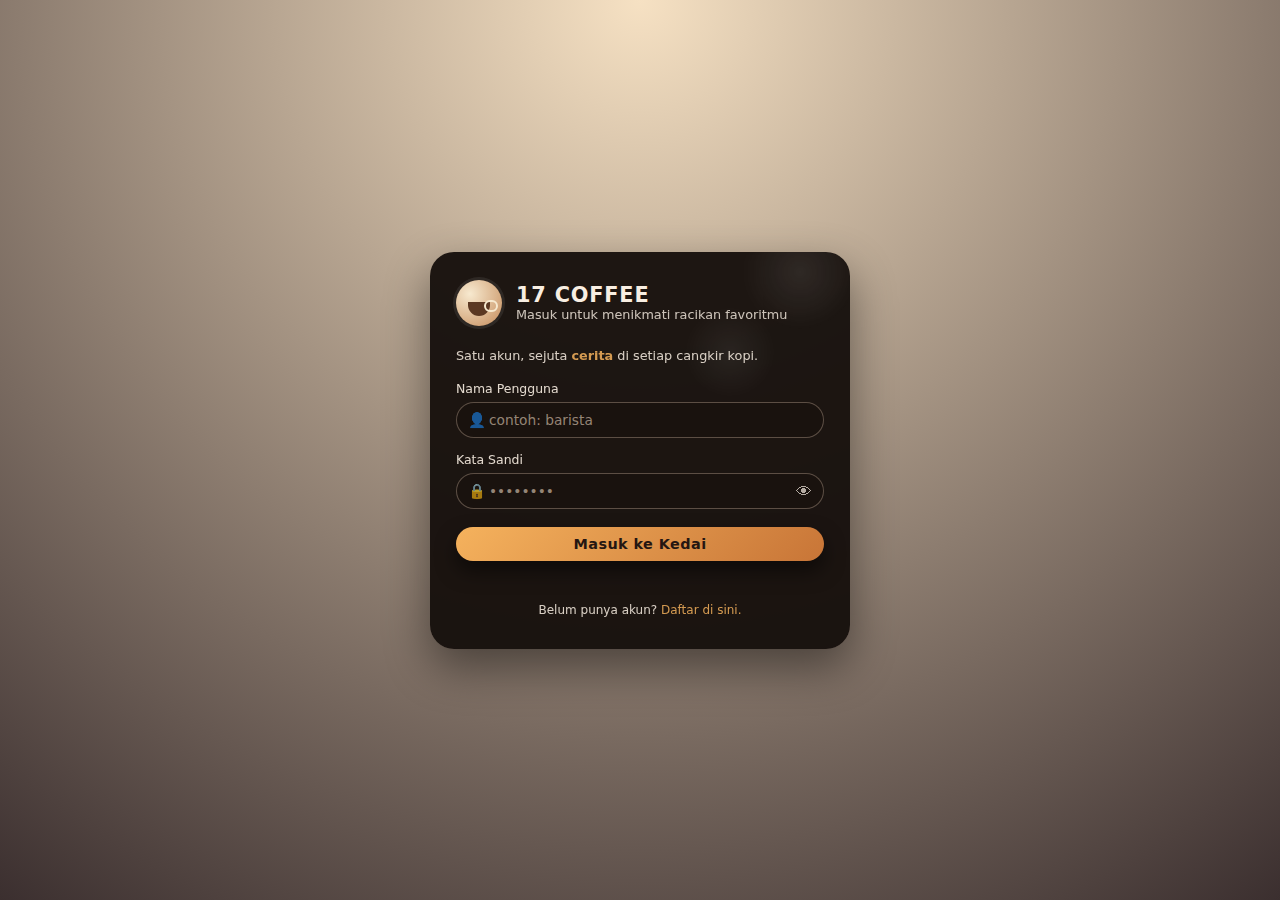
<file: index.html>
<!DOCTYPE html>
<html lang="id">

<head>
  <meta charset="UTF-8">
  <title>Login Kedai Kopi Senja</title>
  <meta name="viewport" content="width=device-width, initial-scale=1.0">
  <link rel="stylesheet" href="styleLogin.css">
  <link rel="icon" type="image/png" href="foto/ico.png">
</head>

<body>
  <div class="container">
    <div class="steam"></div>
    <div class="steam"></div>

    <div class="header">
      <div class="logo-cup"></div>
      <div class="header-text">
        <h1>17 COFFEE</h1>
        <p>Masuk untuk menikmati racikan favoritmu</p>
      </div>
    </div>

    <p class="tagline">
      Satu akun, sejuta <span>cerita</span> di setiap cangkir kopi.
    </p>

    <!-- form mengarah ke login.php -->
    <form id="loginForm" action="login.php" method="POST">
      <div class="form-group">
        <label for="username">Nama Pengguna</label>
        <div class="input-wrapper">
          <span class="icon">👤</span>
          <input type="text" id="username" name="username" placeholder="contoh: barista" autocomplete="off" required>
        </div>
      </div>

      <div class="form-group">
        <label for="password">Kata Sandi</label>
        <div class="input-wrapper">
          <span class="icon">🔒</span>
          <input type="password" id="password" name="password" placeholder="••••••••" required>
          <span class="toggle-pass" data-target="password">👁</span>
        </div>
      </div>

      <button type="submit" class="btn-login">Masuk ke Kedai</button>

      <div id="error" class="error-message"></div>
    </form>

    <div class="footer">
      Belum punya akun?
      <a href="register.html" style="color:#f5b25d;text-decoration:none;">
        Daftar di sini.
      </a>
    </div>


    <script src="script.js"></script>
</body>

</html>
</file>
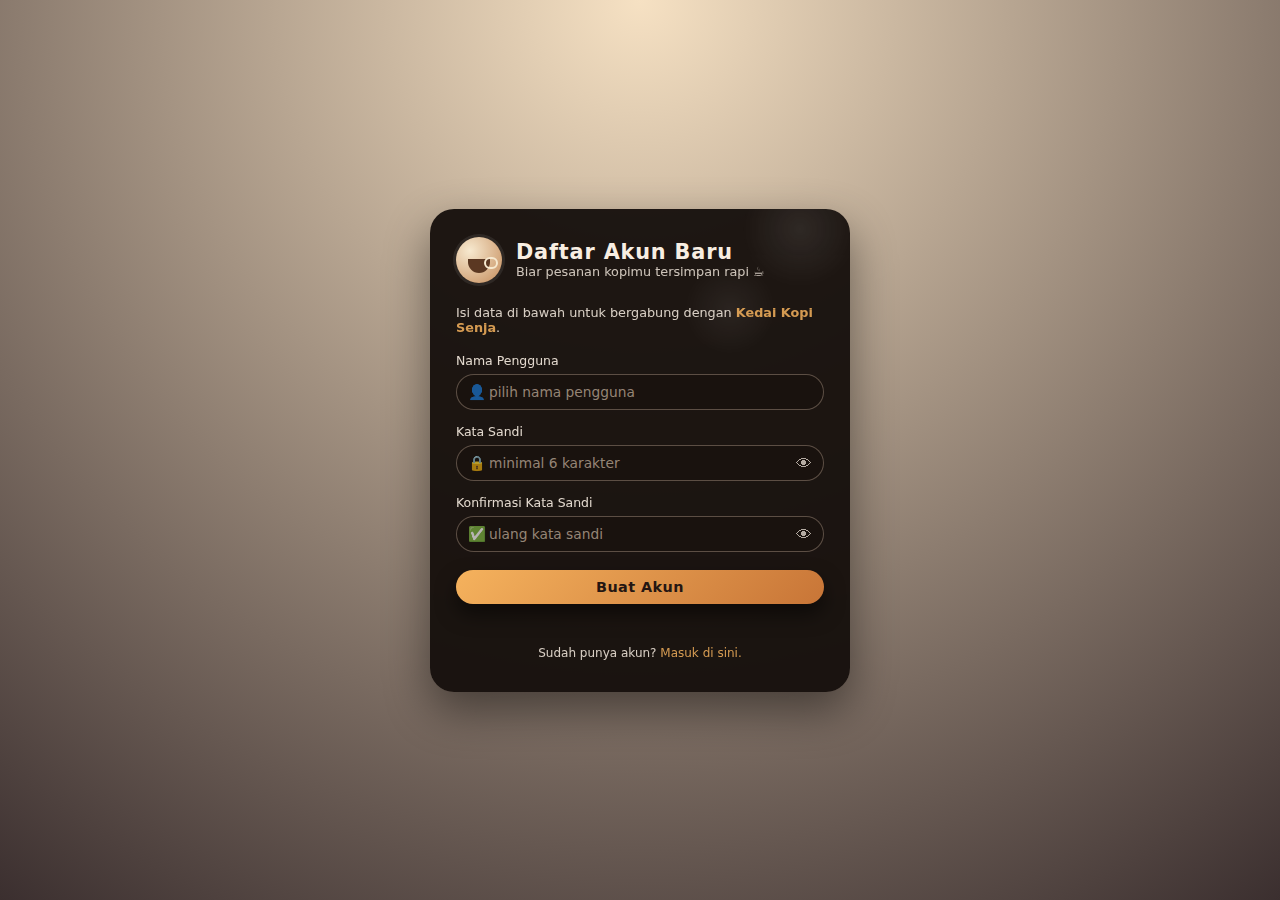
<file: register.html>
<!DOCTYPE html>
<html lang="id">
<head>
  <meta charset="UTF-8">
  <title>Daftar Akun - Kedai Kopi Senja</title>
  <meta name="viewport" content="width=device-width, initial-scale=1.0">
  <link rel="stylesheet" href="styleLogin.css">
</head>
<body>
  <div class="container">
    <div class="steam"></div>
    <div class="steam"></div>

    <div class="header">
      <div class="logo-cup"></div>
      <div class="header-text">
        <h1>Daftar Akun Baru</h1>
        <p>Biar pesanan kopimu tersimpan rapi ☕</p>
      </div>
    </div>

    <p class="tagline">
      Isi data di bawah untuk bergabung dengan <span>Kedai Kopi Senja</span>.
    </p>

    <!-- form mengarah ke register.php -->
    <form id="registerForm" action="register.php" method="POST">
      <div class="form-group">
        <label for="reg_username">Nama Pengguna</label>
        <div class="input-wrapper">
          <span class="icon">👤</span>
          <input
            type="text"
            id="reg_username"
            name="username"
            placeholder="pilih nama pengguna"
            autocomplete="off"
            required
          >
        </div>
      </div>

      <div class="form-group">
        <label for="reg_password">Kata Sandi</label>
        <div class="input-wrapper">
          <span class="icon">🔒</span>
          <input
            type="password"
            id="reg_password"
            name="password"
            placeholder="minimal 6 karakter"
            required
          >
            <span class="toggle-pass" data-target="reg_password">👁</span>
        </div>
      </div>

      <div class="form-group">
        <label for="reg_password2">Konfirmasi Kata Sandi</label>
        <div class="input-wrapper">
          <span class="icon">✅</span>
          <input
            type="password"
            id="reg_password2"
            name="password_confirm"
            placeholder="ulang kata sandi"
            required
          >
            <span class="toggle-pass" data-target="reg_password">👁</span>
        </div>
      </div>

      <button type="submit" class="btn-login">Buat Akun</button>

      <div id="reg_error" class="error-message"></div>
    </form>

    <div class="footer">
      Sudah punya akun?
      <a href="index.html" style="color:#f5b25d;text-decoration:none;">
        Masuk di sini.
      </a>
    </div>
  </div>

  <script src="script.js"></script>
</body>
</html>
</file>
<file: styleLogin.css>
* {
  box-sizing: border-box;
  margin: 0;
  padding: 0;
  font-family: "Poppins", system-ui, -apple-system, BlinkMacSystemFont, sans-serif;
}

body {
  min-height: 100vh;
  display: flex;
  align-items: center;
  justify-content: center;
  background: radial-gradient(circle at top, #f6e1c3, #3b2f2f);
}

.container {
  width: 100%;
  max-width: 420px;
  background: rgba(22, 16, 12, 0.96);
  border-radius: 24px;
  padding: 28px 26px 32px;
  box-shadow: 0 18px 45px rgba(0, 0, 0, 0.45);
  color: #f8eee2;
  position: relative;
  overflow: hidden;
}

.steam {
  position: absolute;
  width: 120px;
  height: 120px;
  border-radius: 50%;
  background: radial-gradient(circle, rgba(255, 255, 255, 0.12), transparent 70%);
  filter: blur(2px);
  top: -40px;
  right: -10px;
  opacity: 0.7;
}

.steam:nth-child(2) {
  top: 40px;
  right: 60px;
  opacity: 0.5;
  transform: scale(0.8);
}

.header {
  display: flex;
  align-items: center;
  gap: 14px;
  margin-bottom: 22px;
  position: relative;
  z-index: 1;
}

.logo-cup {
  width: 46px;
  height: 46px;
  border-radius: 50%;
  background: radial-gradient(circle at 30% 30%, #f7e9cf, #c58c5b);
  display: flex;
  align-items: center;
  justify-content: center;
  box-shadow: 0 0 0 3px rgba(255, 255, 255, 0.08);
  position: relative;
}

.logo-cup::before {
  content: "";
  position: absolute;
  width: 22px;
  height: 14px;
  border-radius: 0 0 14px 14px;
  background: #5b3822;
  bottom: 10px;
  left: 50%;
  transform: translateX(-50%);
}

.logo-cup::after {
  content: "";
  position: absolute;
  width: 10px;
  height: 8px;
  border-radius: 10px;
  border: 2px solid #f7e9cf;
  right: 4px;
  bottom: 14px;
}

.header-text h1 {
  font-size: 1.3rem;
  letter-spacing: 0.04em;
}

.header-text p {
  font-size: 0.8rem;
  opacity: 0.8;
}

.tagline {
  font-size: 0.8rem;
  margin-bottom: 18px;
  opacity: 0.85;
}

.tagline span {
  color: #f5b25d;
  font-weight: 600;
}

.form-group {
  margin-bottom: 14px;
}

.form-group label {
  display: block;
  font-size: 0.78rem;
  margin-bottom: 6px;
  opacity: 0.9;
}

.input-wrapper {
  position: relative;
}

.input-wrapper span.icon {
  position: absolute;
  left: 12px;
  top: 50%;
  transform: translateY(-50%);
  font-size: 0.9rem;
  opacity: 0.7;
}

.input-wrapper input {
  width: 100%;
  padding: 9px 12px 9px 32px;
  border-radius: 999px;
  border: 1px solid rgba(244, 220, 192, 0.3);
  background: rgba(25, 18, 14, 0.9);
  color: #f8eee2;
  font-size: 0.86rem;
  outline: none;
  transition: border 0.2s, box-shadow 0.2s, background 0.2s;
}

.input-wrapper input::placeholder {
  color: rgba(232, 212, 190, 0.6);
}

.input-wrapper input:focus {
  border-color: #f5b25d;
  box-shadow: 0 0 0 1px rgba(245, 178, 93, 0.6);
  background: rgba(25, 18, 14, 1);
}

.helper-row {
  display: flex;
  align-items: center;
  justify-content: space-between;
  margin: 4px 0 14px;
  font-size: 0.75rem;
  opacity: 0.9;
}

.helper-row a {
  color: #f5b25d;
  text-decoration: none;
  font-size: 0.74rem;
}

.helper-row a:hover {
  text-decoration: underline;
}

.btn-login {
  width: 100%;
  border: none;
  border-radius: 999px;
  padding: 9px 0;
  margin-top: 4px;
  background: linear-gradient(135deg, #f5b25d, #c87537);
  color: #251612;
  font-weight: 600;
  letter-spacing: 0.03em;
  font-size: 0.9rem;
  cursor: pointer;
  box-shadow: 0 10px 20px rgba(0, 0, 0, 0.5);
  transition: transform 0.12s ease, box-shadow 0.12s ease, filter 0.12s ease;
}

.btn-login:hover {
  transform: translateY(-1px);
  box-shadow: 0 13px 26px rgba(0, 0, 0, 0.6);
  filter: brightness(1.04);
}

.btn-login:active {
  transform: translateY(0);
  box-shadow: 0 6px 14px rgba(0, 0, 0, 0.5);
  filter: brightness(0.96);
}

.error-message {
  margin-top: 10px;
  font-size: 0.78rem;
  color: #ffb4b4;
  min-height: 16px;
}

.footer {
  margin-top: 16px;
  font-size: 0.75rem;
  text-align: center;
  opacity: 0.85;
}

.footer span {
  color: #f5b25d;
  font-weight: 500;
}

@media (max-width: 480px) {
  .container {
    margin: 16px;
    padding: 24px 20px 28px;
  }

  .header-text h1 {
    font-size: 1.15rem;
  }
}

.toggle-pass {
  position: absolute;
  right: 12px;
  top: 50%;
  transform: translateY(-50%);
  cursor: pointer;
  opacity: 0.7;
  transition: 0.2s;
  user-select: none;
}

.toggle-pass:hover {
  opacity: 1;
}
</file>
